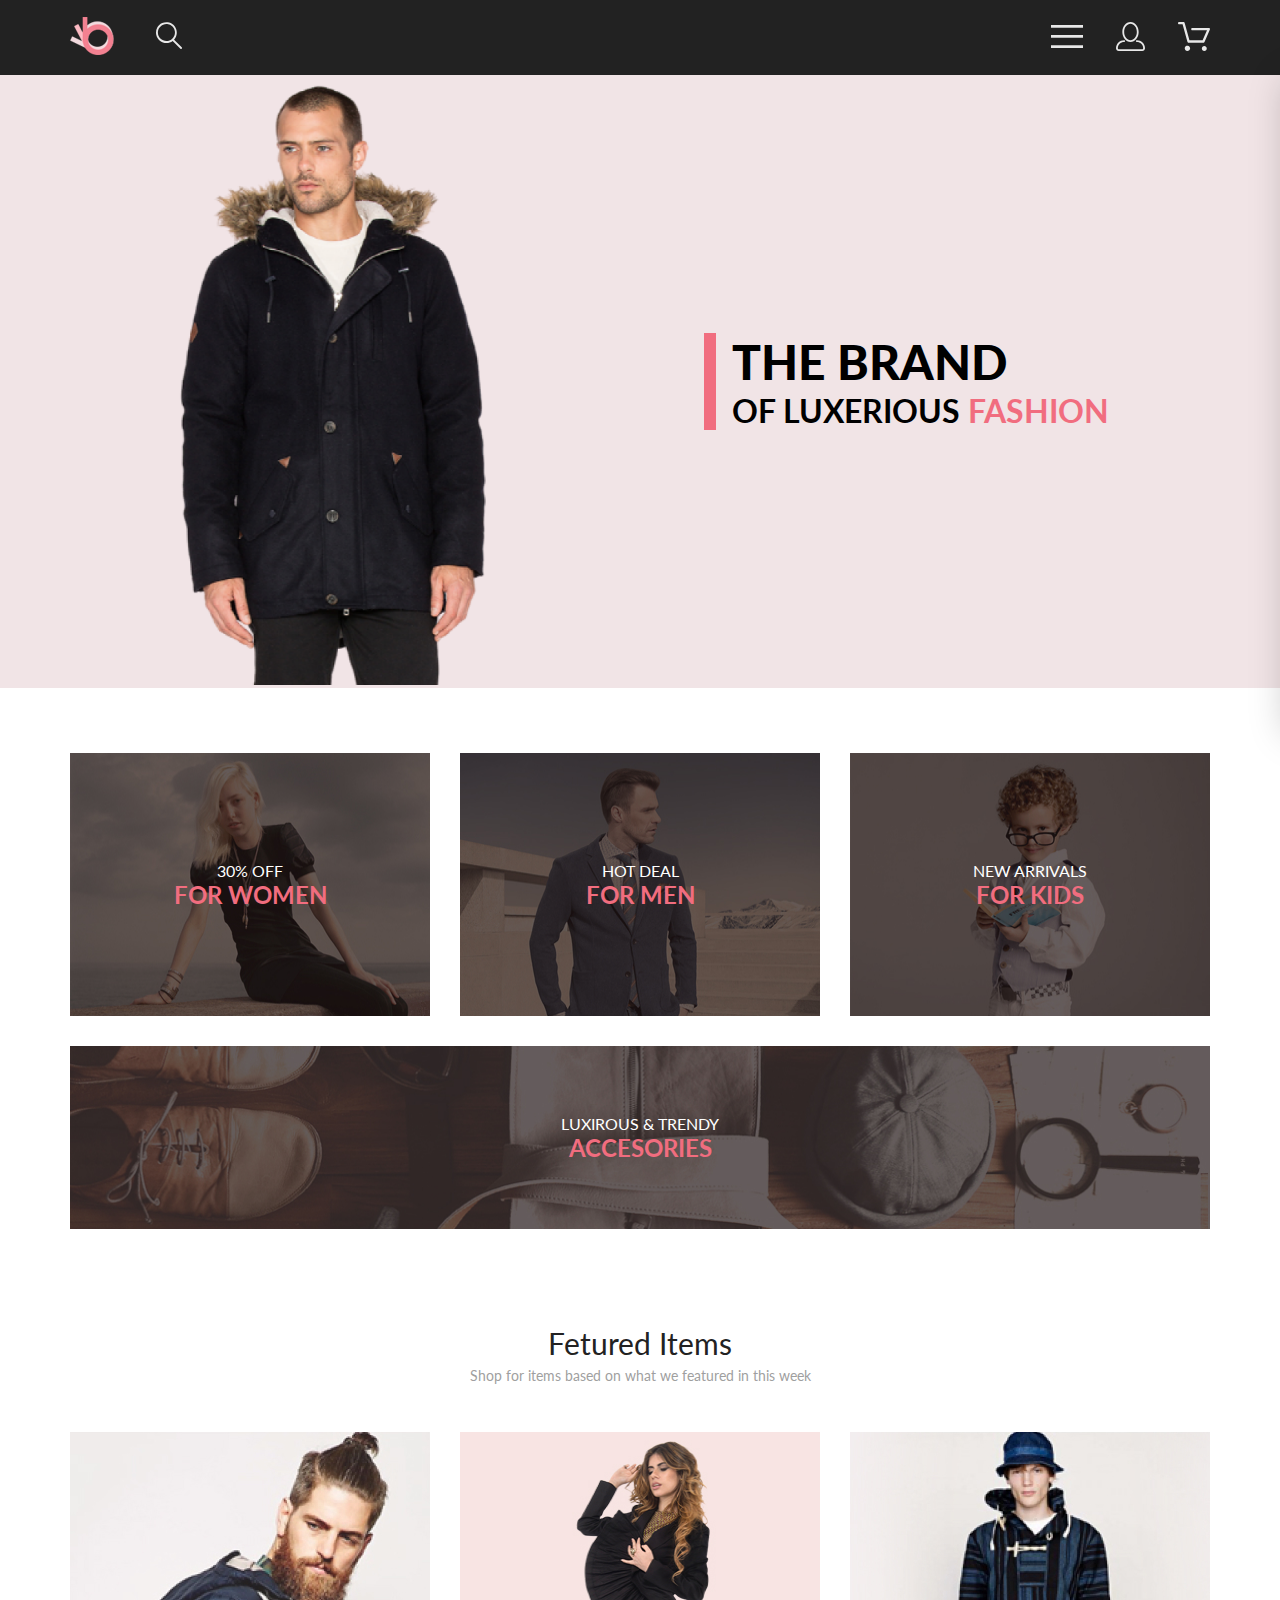
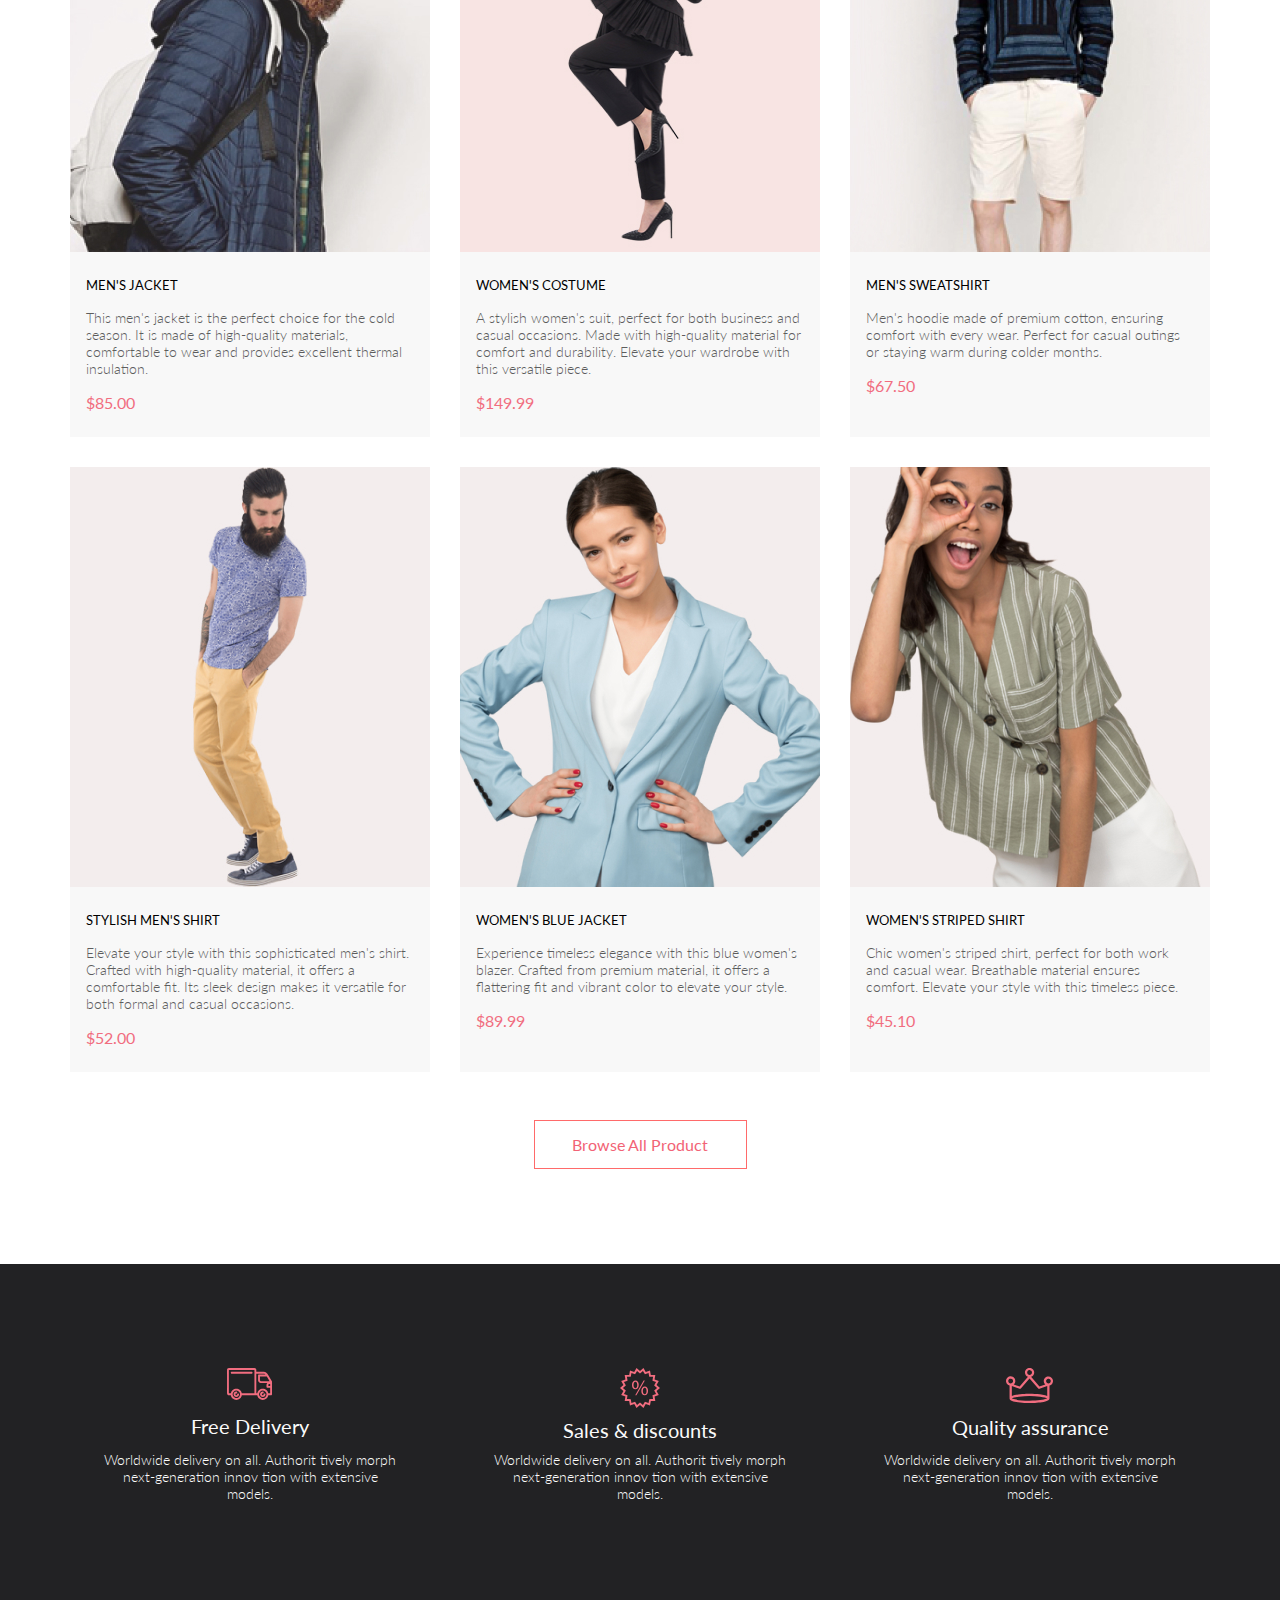
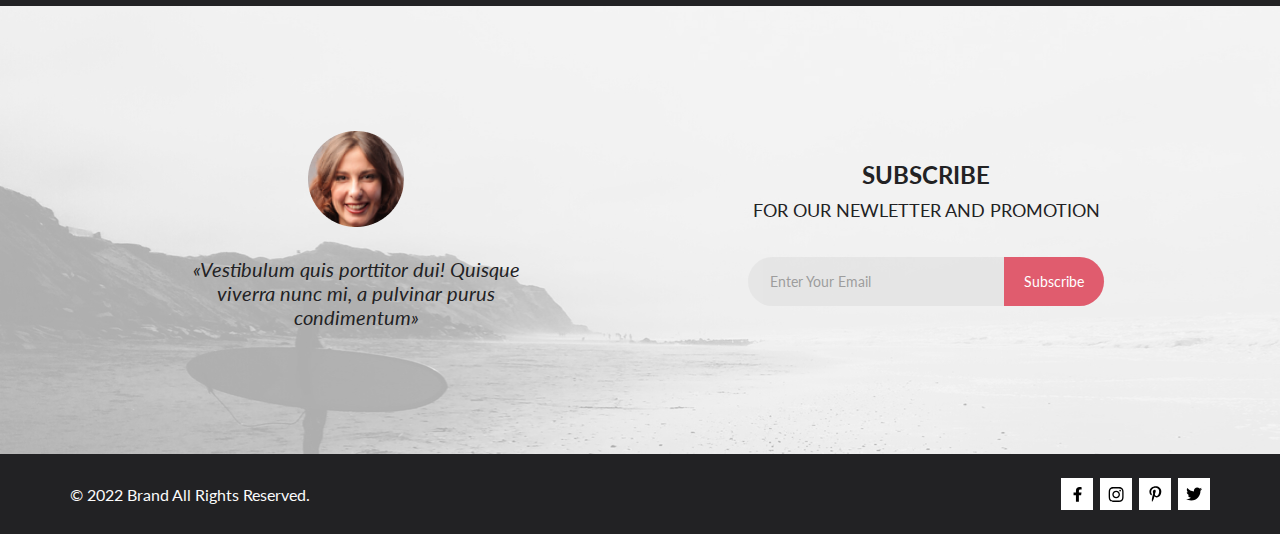
<file: 6/index.html>
<!DOCTYPE html>
<html lang="en">

<head>
    <meta charset="UTF-8">
    <meta http-equiv="X-UA-Compatible" content="IE=edge">
    <meta name="viewport" content="width=device-width, initial-scale=1.0">
    <title>Online Store</title>
    <link rel="preconnect" href="https://fonts.googleapis.com">
    <link rel="preconnect" href="https://fonts.gstatic.com" crossorigin>
    <link
        href="https://fonts.googleapis.com/css2?family=Lato:wght@300;400;700;900&family=Open+Sans:wght@600;700;800&display=swap"
        rel="stylesheet">
    <link rel="stylesheet" href="style.css">
    <script src='data.js'></script>
    <script src='script.js' defer></script>
</head>

<body>
    <div class="box-content">
        <header class="header center">
            <div class="header__left">
                <a href="index.html"><img src="img/head__logo.svg" alt="Logo"></a>
                <a href="#"><img src="img/head__search.svg" alt="Serch"></a>
            </div>
            <nav class="header__right">
                <label for="header__check">
                    <img src="img/nav__menu.svg" alt="Menu">
                </label>
                <a class="nav__profile" href="#"><img src="img/nav__profile.svg" alt="Profile"></a>
                <a class="nav__basket" href="#"><img src="img/nav__basket.svg" alt="Basket"></a>
            </nav>
            <input class="header__checkbox" id="header__check" type="checkbox">
            <div class="menu">
                <h3 class="menu__heading">MENU</h3>
                <div class="menu__box">
                    <div class="menu__item">
                        <a class="menu__item__title" href="#">MAN</a>
                        <ul class="menu__item__list">
                            <li><a class="menu__item__link" href="#">Accessories</a></li>
                            <li><a class="menu__item__link" href="#">Bags</a></li>
                            <li><a class="menu__item__link" href="#">Denim</a></li>
                            <li><a class="menu__item__link" href="#">T-Shirts</a></li>
                        </ul>
                    </div>
                    <div class="menu__item">
                        <a class="menu__item__title" href="#">WOMAN</a>
                        <ul class="menu__item__list">
                            <li><a class="menu__item__link" href="#">Accessories</a></li>
                            <li><a class="menu__item__link" href="#">Jackets & Coats</a></li>
                            <li><a class="menu__item__link" href="#">Polos</a></li>
                            <li><a class="menu__item__link" href="#">T-Shirts</a></li>
                            <li><a class="menu__item__link" href="#">Shirts</a></li>
                        </ul>
                    </div>
                    <div class="menu__item">
                        <a class="menu__item__title" href="#">KIDS</a>
                        <ul class="menu__item__list">
                            <li><a class="menu__item__link" href="#">Accessories</a></li>
                            <li><a class="menu__item__link" href="#">Jackets & Coats</a></li>
                            <li><a class="menu__item__link" href="#">Polos</a></li>
                            <li><a class="menu__item__link" href="#">T-Shirts</a></li>
                            <li><a class="menu__item__link" href="#">Shirts</a></li>
                            <li><a class="menu__item__link" href="#">Bags</a></li>
                        </ul>
                    </div>
                </div>
            </div>
        </header>
        <section class="promo">
            <div class="promo__img">
                <img class="promo__image" src="img/promo__img.png" alt="Promo-photo">
            </div>
            <div class="promo__content">
                <div class="promo__text">
                    <h1 class="promo__title">THE BRAND</h1>
                    <h2 class="promo__subtitle">OF&nbsp;LUXERIOUS <span class="promo__color">FASHION</span></h2>
                </div>
            </div>
        </section>
        <section class="sale center">
            <div class="sale__item">
                <img class="sale__item__img" src="img/sale__item-1.jpg" alt="Sale-item">
                <div class="sale__content">
                    <p class="sale__text">30% OFF</p>
                    <h3 class="sale__heading">FOR WOMEN</h3>
                </div>
            </div>
            <div class="sale__item">
                <img class="sale__item__img" src="img/sale__item-2.jpg" alt="Sale-item">
                <div class="sale__content">
                    <p class="sale__text">HOT DEAL</p>
                    <h3 class="sale__heading">FOR MEN</h3>
                </div>
            </div>
            <div class="sale__item">
                <img class="sale__item__img" src="img/sale__item-3.jpg" alt="Sale-item">
                <div class="sale__content">
                    <p class="sale__text">NEW ARRIVALS</p>
                    <h3 class="sale__heading">FOR KIDS</h3>
                </div>
            </div>
            <div class="sale__item sale__item__big">
                <img class="sale__item__img" src="img/sale__item-big.jpg" alt="Sale-item">
                <div class="sale__content">
                    <p class="sale__text">LUXIROUS &amp;&nbsp;TRENDY</p>
                    <h3 class="sale__heading">ACCESORIES</h3>
                </div>
            </div>
        </section>
        <section class="product__box center">
            <h2 class="product__box__heading">Fetured Items</h2>
            <p class="product__box__text">Shop for items based on&nbsp;what we&nbsp;featured in&nbsp;this week</p>
            <div class="product__box__content">

            </div>
            <a href="#" class="all__product">Browse All Product</a>
        </section>
        <section class="advantages center">
            <article class="advantages__item">
                <img src="img/advantages_img-1.svg" alt="Advantages_img">
                <h4 class="advantages__item__heading">Free Delivery</h4>
                <p class="advantages__item__text">Worldwide delivery on&nbsp;all. Authorit tively morph next-generation
                    innov tion with extensive models.</p>
            </article>
            <article class="advantages__item">
                <img src="img/advantages_img-2.svg" alt="Advantages_img">
                <h4 class="advantages__item__heading">Sales &amp;&nbsp;discounts</h4>
                <p class="advantages__item__text">Worldwide delivery on&nbsp;all. Authorit tively morph next-generation
                    innov tion with extensive models.</p>
            </article>
            <article class="advantages__item">
                <img src="img/advantages_img-3.svg" alt="Advantages_img">
                <h4 class="advantages__item__heading">Quality assurance</h4>
                <p class="advantages__item__text">Worldwide delivery on&nbsp;all. Authorit tively morph next-generation
                    innov tion with extensive models.</p>
            </article>
        </section>
        <section class="subscribe__box center">
            <div class="subscribe__content">
                <img class="subscribe__content__photo" src="img/photo.png" alt="Photo">
                <p class="subscribe__content__text">&laquo;Vestibulum quis porttitor dui! Quisque viverra nunc&nbsp;mi,
                    a&nbsp;pulvinar purus condimentum&raquo;</p>
            </div>
            <div class="subscribe__block">
                <div class="subscribe__block__info">
                    <h3 class="subscribe__block__info__head">SUBSCRIBE</h3>
                    <p class="subscribe__block__info__text">FOR OUR NEWLETTER AND PROMOTION</p>
                </div>
                <div class="subscribe__link">
                    <input class="subscribe__email" type="email" placeholder="Enter Your Email">
                    <a class="subscribe__button" href="#">Subscribe</a>
                </div>
            </div>
        </section>
        <footer class="footer center">
            <div class="footer__copy">&copy;&nbsp;2022 Brand All Rights Reserved.</div>
            <div class="footer__social__network">
                <div class="footer__logo"><svg width="9" height="15" viewBox="0 0 9 15" fill="none"
                        xmlns="http://www.w3.org/2000/svg">
                        <path
                            d="M8.08836 8.28L8.50686 5.61602H5.89022V3.88729C5.89022 3.15847 6.25574 2.44806 7.42765 2.44806H8.61722V0.179975C8.61722 0.179975 7.53772 0 6.50561 0C4.35073 0 2.9422 1.27593 2.9422 3.5857V5.61602H0.546875V8.28H2.9422V14.72H5.89022V8.28H8.08836Z"
                            fill="black" />
                    </svg>
                </div>
                <div class="footer__logo"><svg width="16" height="15" viewBox="0 0 16 15" fill="none"
                        xmlns="http://www.w3.org/2000/svg">
                        <path
                            d="M8.13677 3.68162C6.02163 3.68162 4.31555 5.38494 4.31555 7.49666C4.31555 9.60838 6.02163 11.3117 8.13677 11.3117C10.2519 11.3117 11.958 9.60838 11.958 7.49666C11.958 5.38494 10.2519 3.68162 8.13677 3.68162ZM8.13677 9.97693C6.76991 9.97693 5.65248 8.86463 5.65248 7.49666C5.65248 6.12869 6.76658 5.01639 8.13677 5.01639C9.50695 5.01639 10.6211 6.12869 10.6211 7.49666C10.6211 8.86463 9.50363 9.97693 8.13677 9.97693ZM13.0056 3.52557C13.0056 4.02029 12.6065 4.41541 12.1143 4.41541C11.6188 4.41541 11.223 4.01697 11.223 3.52557C11.223 3.03416 11.6221 2.63572 12.1143 2.63572C12.6065 2.63572 13.0056 3.03416 13.0056 3.52557ZM15.5364 4.42869C15.4799 3.2367 15.2072 2.18084 14.3325 1.31092C13.4612 0.440997 12.4036 0.168732 11.2097 0.108966C9.9792 0.0392395 6.29101 0.0392395 5.0605 0.108966C3.8699 0.165411 2.81233 0.437677 1.93768 1.3076C1.06302 2.17752 0.793639 3.23338 0.733776 4.42537C0.663937 5.65389 0.663937 9.33611 0.733776 10.5646C0.790313 11.7566 1.06302 12.8125 1.93768 13.6824C2.81233 14.5523 3.86658 14.8246 5.0605 14.8844C6.29101 14.9541 9.9792 14.9541 11.2097 14.8844C12.4036 14.8279 13.4612 14.5556 14.3325 13.6824C15.2039 12.8125 15.4766 11.7566 15.5364 10.5646C15.6063 9.33611 15.6063 5.65721 15.5364 4.42869ZM13.9468 11.8828C13.6874 12.5336 13.1852 13.0349 12.53 13.2972C11.5489 13.6857 9.22094 13.5961 8.13677 13.5961C7.05259 13.5961 4.72128 13.6824 3.74353 13.2972C3.09169 13.0383 2.58951 12.5369 2.32678 11.8828C1.93768 10.9033 2.02747 8.57908 2.02747 7.49666C2.02747 6.41424 1.941 4.0867 2.32678 3.11053C2.58619 2.45975 3.08837 1.95838 3.74353 1.69608C4.72461 1.3076 7.05259 1.39725 8.13677 1.39725C9.22094 1.39725 11.5523 1.31092 12.53 1.69608C13.1818 1.95506 13.684 2.45643 13.9468 3.11053C14.3359 4.09002 14.2461 6.41424 14.2461 7.49666C14.2461 8.57908 14.3359 10.9066 13.9468 11.8828Z"
                            fill="black" />
                    </svg>
                </div>
                <div class="footer__logo"><svg width="13" height="16" viewBox="0 0 13 16" fill="none"
                        xmlns="http://www.w3.org/2000/svg">
                        <path
                            d="M6.7402 0.203125C3.55552 0.203125 0.408081 2.34063 0.408081 5.8C0.408081 8 1.63726 9.25 2.38221 9.25C2.68951 9.25 2.86643 8.3875 2.86643 8.14375C2.86643 7.85313 2.13079 7.23438 2.13079 6.025C2.13079 3.5125 4.03043 1.73125 6.48878 1.73125C8.60259 1.73125 10.167 2.94062 10.167 5.1625C10.167 6.82187 9.50585 9.93437 7.3641 9.93437C6.59121 9.93437 5.93006 9.37187 5.93006 8.56563C5.93006 7.38438 6.74951 6.24062 6.74951 5.02187C6.74951 2.95312 3.83487 3.32812 3.83487 5.82812C3.83487 6.35313 3.90006 6.93437 4.13286 7.4125C3.70451 9.26875 2.82919 12.0344 2.82919 13.9469C2.82919 14.5375 2.91299 15.1188 2.96886 15.7094C3.0744 15.8281 3.02163 15.8156 3.18304 15.7563C4.74744 13.6 4.69157 13.1781 5.39928 10.3562C5.78107 11.0875 6.76814 11.4812 7.55034 11.4812C10.8468 11.4812 12.3274 8.24688 12.3274 5.33125C12.3274 2.22813 9.66415 0.203125 6.7402 0.203125Z"
                            fill="black" />
                    </svg>
                </div>
                <div class="footer__logo"><svg width="17" height="14" viewBox="0 0 17 14" fill="none"
                        xmlns="http://www.w3.org/2000/svg">
                        <path
                            d="M14.4181 3.74107C14.4281 3.88319 14.4281 4.02535 14.4281 4.16747C14.4281 8.50247 11.1509 13.4974 5.16096 13.4974C3.31558 13.4974 1.60132 12.9593 0.159302 12.0253C0.421495 12.0558 0.673569 12.0659 0.94585 12.0659C2.46851 12.0659 3.8702 11.5482 4.98953 10.6649C3.5576 10.6345 2.3576 9.69032 1.94415 8.39081C2.14585 8.42125 2.34751 8.44156 2.5593 8.44156C2.85172 8.44156 3.14418 8.40094 3.41643 8.32991C1.92401 8.02531 0.80465 6.70553 0.80465 5.11163V5.07103C1.23825 5.31469 1.74249 5.46697 2.2769 5.48725C1.39959 4.89841 0.824826 3.89335 0.824826 2.75628C0.824826 2.14716 0.98614 1.58878 1.26851 1.10147C2.87187 3.09131 5.28195 4.39078 7.98443 4.53294C7.93403 4.28928 7.90376 4.0355 7.90376 3.78169C7.90376 1.97457 9.35586 0.502502 11.1609 0.502502C12.0987 0.502502 12.9457 0.89844 13.5407 1.53803C14.2768 1.39591 14.9827 1.12178 15.6079 0.746159C15.3659 1.5076 14.8516 2.14719 14.176 2.55325C14.8315 2.48222 15.4668 2.29944 16.0516 2.04566C15.608 2.69538 15.0533 3.27403 14.4181 3.74107Z"
                            fill="black" />
                    </svg>
                </div>
            </div>
        </footer>
    </div>
</body>

</html>
</file>
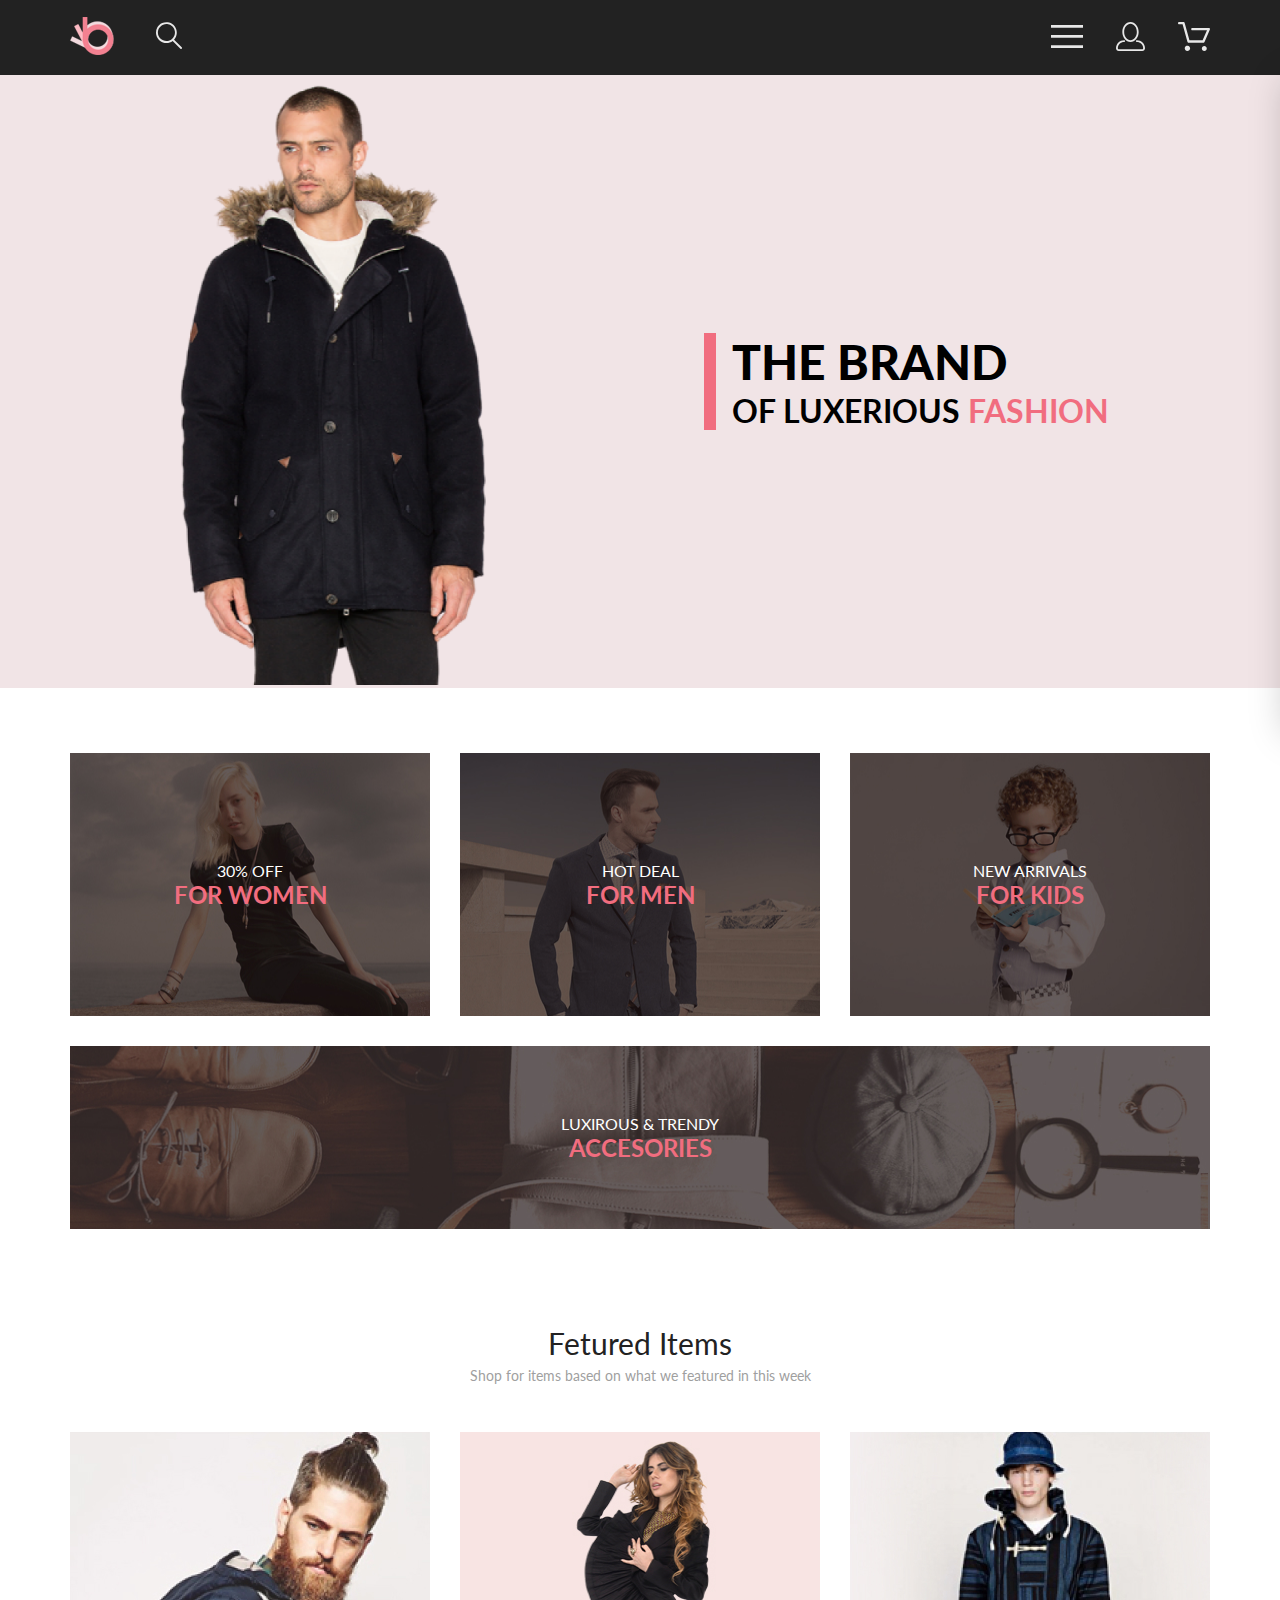
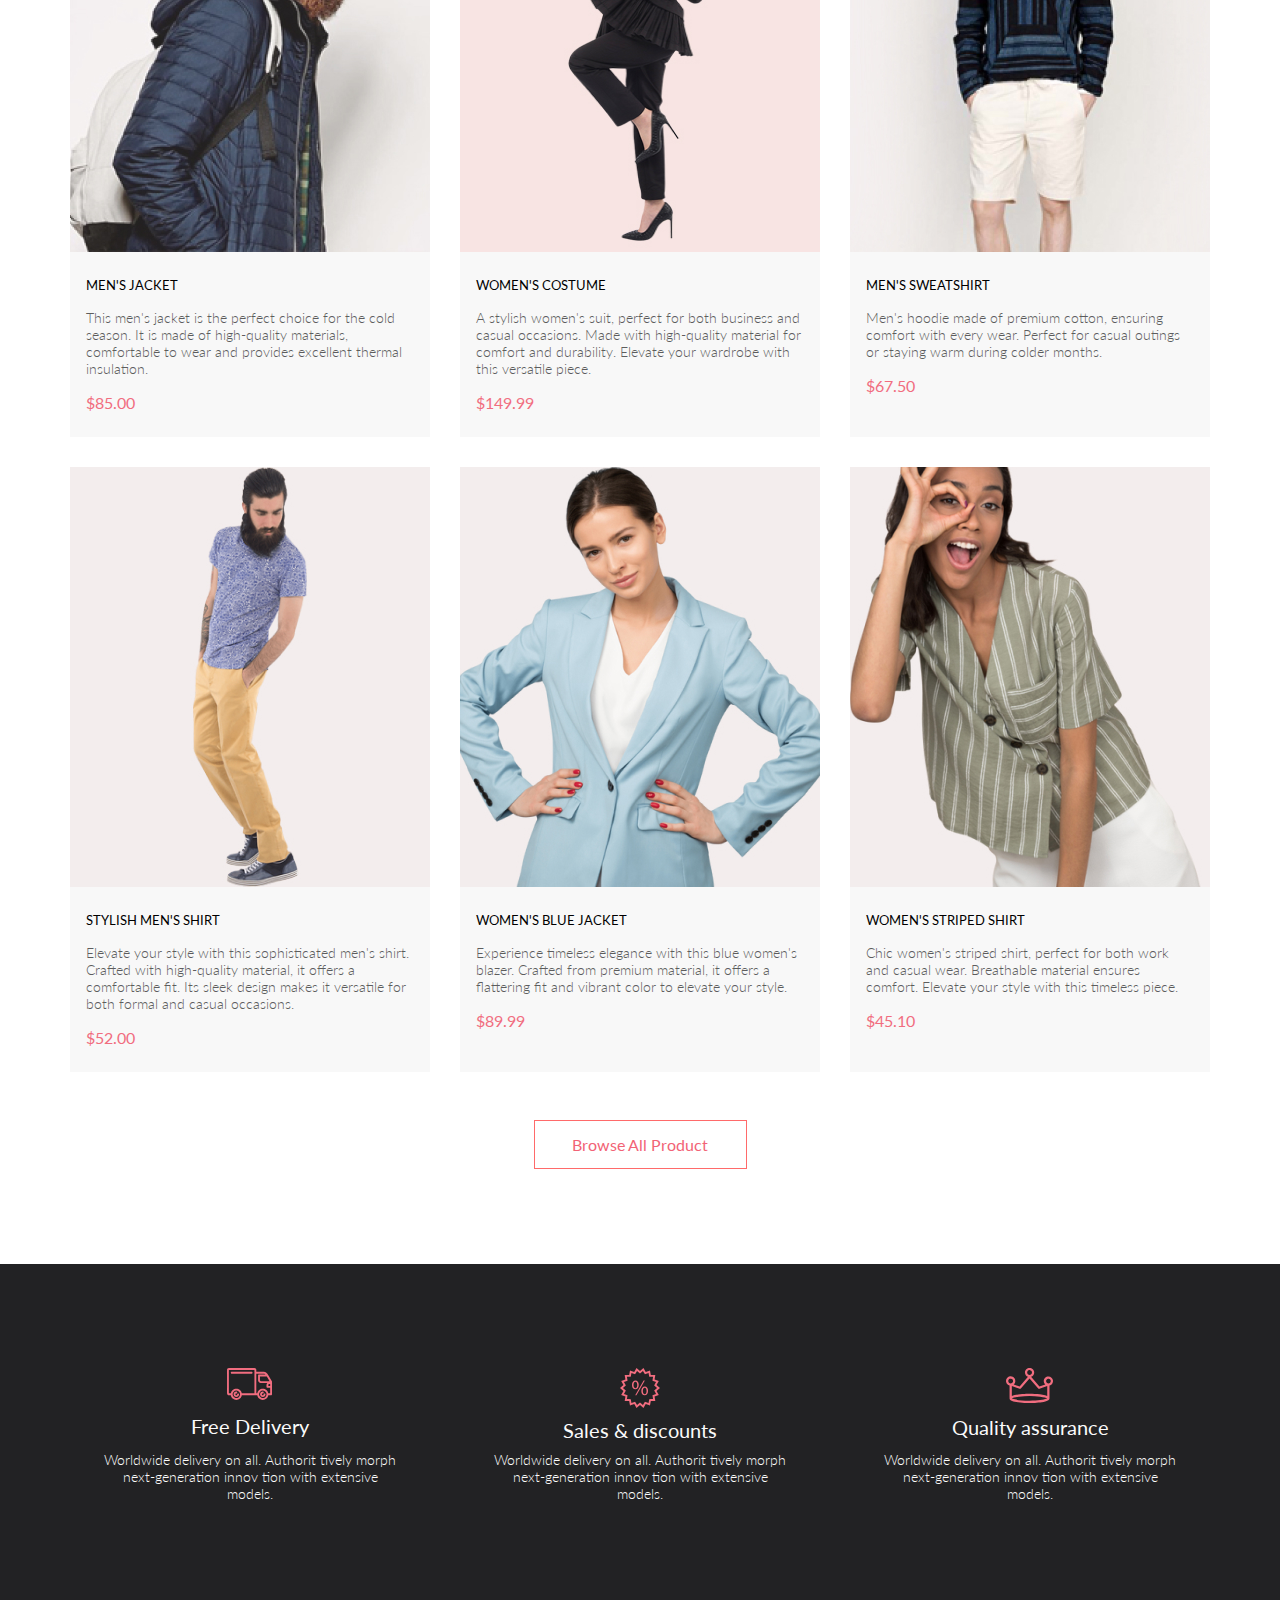
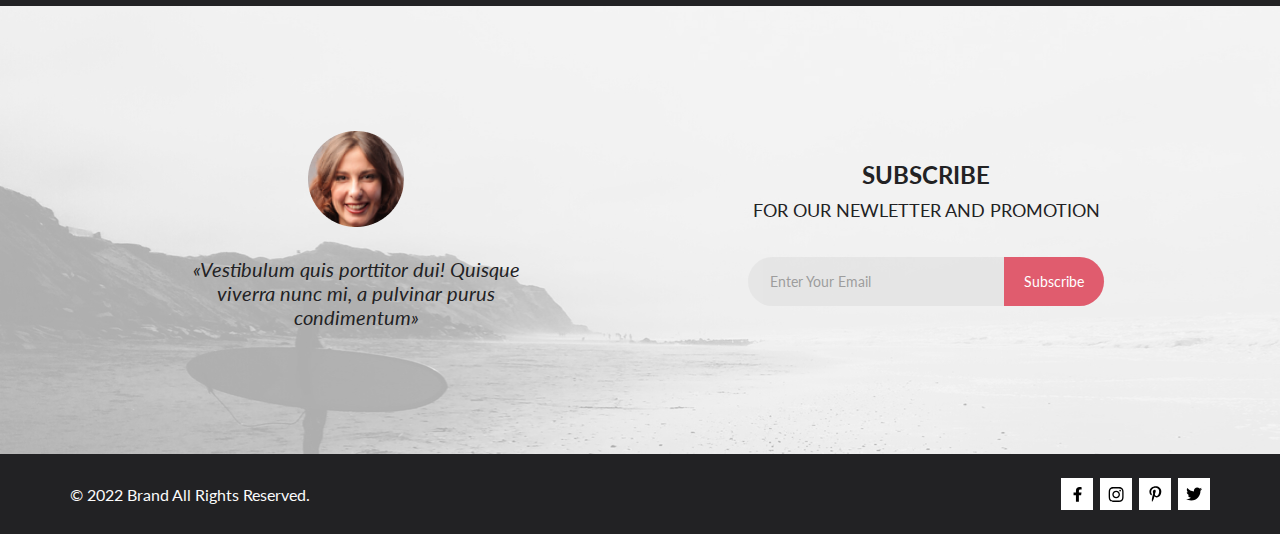
<file: 7/index.html>
<!DOCTYPE html>
<html lang="en">

<head>
    <meta charset="UTF-8">
    <meta http-equiv="X-UA-Compatible" content="IE=edge">
    <meta name="viewport" content="width=device-width, initial-scale=1.0">
    <title>Online Store</title>
    <link rel="preconnect" href="https://fonts.googleapis.com">
    <link rel="preconnect" href="https://fonts.gstatic.com" crossorigin>
    <link
        href="https://fonts.googleapis.com/css2?family=Lato:wght@300;400;700;900&family=Open+Sans:wght@600;700;800&display=swap"
        rel="stylesheet">
    <link rel="stylesheet" href="style.css">
    <script src='data.js'></script>
    <script src='script.js' defer></script>
    <script src='basket.js' defer></script>
</head>

<body>
    <div class="box-content">
        <header class="header center">
            <div class="header__left">
                <a href="index.html"><img src="img/head__logo.svg" alt="Logo"></a>
                <a href="#"><img src="img/head__search.svg" alt="Serch"></a>
            </div>
            <nav class="header__right">
                <label for="header__check">
                    <img src="img/nav__menu.svg" alt="Menu">
                </label>
                <a class="nav__profile" href="#"><img src="img/nav__profile.svg" alt="Profile"></a>
                <a class="nav__basket" href="#"><img src="img/nav__basket.svg" alt="Basket"></a>
            </nav>
            <input class="header__checkbox" id="header__check" type="checkbox">
            <div class="menu">
                <h3 class="menu__heading">MENU</h3>
                <div class="menu__box">
                    <div class="menu__item">
                        <a class="menu__item__title" href="#">MAN</a>
                        <ul class="menu__item__list">
                            <li><a class="menu__item__link" href="#">Accessories</a></li>
                            <li><a class="menu__item__link" href="#">Bags</a></li>
                            <li><a class="menu__item__link" href="#">Denim</a></li>
                            <li><a class="menu__item__link" href="#">T-Shirts</a></li>
                        </ul>
                    </div>
                    <div class="menu__item">
                        <a class="menu__item__title" href="#">WOMAN</a>
                        <ul class="menu__item__list">
                            <li><a class="menu__item__link" href="#">Accessories</a></li>
                            <li><a class="menu__item__link" href="#">Jackets & Coats</a></li>
                            <li><a class="menu__item__link" href="#">Polos</a></li>
                            <li><a class="menu__item__link" href="#">T-Shirts</a></li>
                            <li><a class="menu__item__link" href="#">Shirts</a></li>
                        </ul>
                    </div>
                    <div class="menu__item">
                        <a class="menu__item__title" href="#">KIDS</a>
                        <ul class="menu__item__list">
                            <li><a class="menu__item__link" href="#">Accessories</a></li>
                            <li><a class="menu__item__link" href="#">Jackets & Coats</a></li>
                            <li><a class="menu__item__link" href="#">Polos</a></li>
                            <li><a class="menu__item__link" href="#">T-Shirts</a></li>
                            <li><a class="menu__item__link" href="#">Shirts</a></li>
                            <li><a class="menu__item__link" href="#">Bags</a></li>
                        </ul>
                    </div>
                </div>
            </div>
        </header>
        <section class="promo">
            <div class="promo__img">
                <img class="promo__image" src="img/promo__img.png" alt="Promo-photo">
            </div>
            <div class="promo__content">
                <div class="promo__text">
                    <h1 class="promo__title">THE BRAND</h1>
                    <h2 class="promo__subtitle">OF&nbsp;LUXERIOUS <span class="promo__color">FASHION</span></h2>
                </div>
            </div>
        </section>
        <section class="sale center">
            <div class="sale__item">
                <img class="sale__item__img" src="img/sale__item-1.jpg" alt="Sale-item">
                <div class="sale__content">
                    <p class="sale__text">30% OFF</p>
                    <h3 class="sale__heading">FOR WOMEN</h3>
                </div>
            </div>
            <div class="sale__item">
                <img class="sale__item__img" src="img/sale__item-2.jpg" alt="Sale-item">
                <div class="sale__content">
                    <p class="sale__text">HOT DEAL</p>
                    <h3 class="sale__heading">FOR MEN</h3>
                </div>
            </div>
            <div class="sale__item">
                <img class="sale__item__img" src="img/sale__item-3.jpg" alt="Sale-item">
                <div class="sale__content">
                    <p class="sale__text">NEW ARRIVALS</p>
                    <h3 class="sale__heading">FOR KIDS</h3>
                </div>
            </div>
            <div class="sale__item sale__item__big">
                <img class="sale__item__img" src="img/sale__item-big.jpg" alt="Sale-item">
                <div class="sale__content">
                    <p class="sale__text">LUXIROUS &amp;&nbsp;TRENDY</p>
                    <h3 class="sale__heading">ACCESORIES</h3>
                </div>
            </div>
        </section>
        <section class="product__box center">
            <h2 class="product__box__heading">Fetured Items</h2>
            <p class="product__box__text">Shop for items based on&nbsp;what we&nbsp;featured in&nbsp;this week</p>
            <div class="product__box__content">

            </div>
            <a href="#" class="all__product">Browse All Product</a>
        </section>
        <section class="advantages center">
            <article class="advantages__item">
                <img src="img/advantages_img-1.svg" alt="Advantages_img">
                <h4 class="advantages__item__heading">Free Delivery</h4>
                <p class="advantages__item__text">Worldwide delivery on&nbsp;all. Authorit tively morph next-generation
                    innov tion with extensive models.</p>
            </article>
            <article class="advantages__item">
                <img src="img/advantages_img-2.svg" alt="Advantages_img">
                <h4 class="advantages__item__heading">Sales &amp;&nbsp;discounts</h4>
                <p class="advantages__item__text">Worldwide delivery on&nbsp;all. Authorit tively morph next-generation
                    innov tion with extensive models.</p>
            </article>
            <article class="advantages__item">
                <img src="img/advantages_img-3.svg" alt="Advantages_img">
                <h4 class="advantages__item__heading">Quality assurance</h4>
                <p class="advantages__item__text">Worldwide delivery on&nbsp;all. Authorit tively morph next-generation
                    innov tion with extensive models.</p>
            </article>
        </section>
        <section class='cart__box hidden'>
          <h3 class='cart__box__heading'>Cart Items</h3>
          <div class='cart__item__box center'>

          </div>
        </section>
        <section class="subscribe__box center">
            <div class="subscribe__content">
                <img class="subscribe__content__photo" src="img/photo.png" alt="Photo">
                <p class="subscribe__content__text">&laquo;Vestibulum quis porttitor dui! Quisque viverra nunc&nbsp;mi,
                    a&nbsp;pulvinar purus condimentum&raquo;</p>
            </div>
            <div class="subscribe__block">
                <div class="subscribe__block__info">
                    <h3 class="subscribe__block__info__head">SUBSCRIBE</h3>
                    <p class="subscribe__block__info__text">FOR OUR NEWLETTER AND PROMOTION</p>
                </div>
                <div class="subscribe__link">
                    <input class="subscribe__email" type="email" placeholder="Enter Your Email">
                    <a class="subscribe__button" href="#">Subscribe</a>
                </div>
            </div>
        </section>
        <footer class="footer center">
            <div class="footer__copy">&copy;&nbsp;2022 Brand All Rights Reserved.</div>
            <div class="footer__social__network">
                <div class="footer__logo"><svg width="9" height="15" viewBox="0 0 9 15" fill="none"
                        xmlns="http://www.w3.org/2000/svg">
                        <path
                            d="M8.08836 8.28L8.50686 5.61602H5.89022V3.88729C5.89022 3.15847 6.25574 2.44806 7.42765 2.44806H8.61722V0.179975C8.61722 0.179975 7.53772 0 6.50561 0C4.35073 0 2.9422 1.27593 2.9422 3.5857V5.61602H0.546875V8.28H2.9422V14.72H5.89022V8.28H8.08836Z"
                            fill="black" />
                    </svg>
                </div>
                <div class="footer__logo"><svg width="16" height="15" viewBox="0 0 16 15" fill="none"
                        xmlns="http://www.w3.org/2000/svg">
                        <path
                            d="M8.13677 3.68162C6.02163 3.68162 4.31555 5.38494 4.31555 7.49666C4.31555 9.60838 6.02163 11.3117 8.13677 11.3117C10.2519 11.3117 11.958 9.60838 11.958 7.49666C11.958 5.38494 10.2519 3.68162 8.13677 3.68162ZM8.13677 9.97693C6.76991 9.97693 5.65248 8.86463 5.65248 7.49666C5.65248 6.12869 6.76658 5.01639 8.13677 5.01639C9.50695 5.01639 10.6211 6.12869 10.6211 7.49666C10.6211 8.86463 9.50363 9.97693 8.13677 9.97693ZM13.0056 3.52557C13.0056 4.02029 12.6065 4.41541 12.1143 4.41541C11.6188 4.41541 11.223 4.01697 11.223 3.52557C11.223 3.03416 11.6221 2.63572 12.1143 2.63572C12.6065 2.63572 13.0056 3.03416 13.0056 3.52557ZM15.5364 4.42869C15.4799 3.2367 15.2072 2.18084 14.3325 1.31092C13.4612 0.440997 12.4036 0.168732 11.2097 0.108966C9.9792 0.0392395 6.29101 0.0392395 5.0605 0.108966C3.8699 0.165411 2.81233 0.437677 1.93768 1.3076C1.06302 2.17752 0.793639 3.23338 0.733776 4.42537C0.663937 5.65389 0.663937 9.33611 0.733776 10.5646C0.790313 11.7566 1.06302 12.8125 1.93768 13.6824C2.81233 14.5523 3.86658 14.8246 5.0605 14.8844C6.29101 14.9541 9.9792 14.9541 11.2097 14.8844C12.4036 14.8279 13.4612 14.5556 14.3325 13.6824C15.2039 12.8125 15.4766 11.7566 15.5364 10.5646C15.6063 9.33611 15.6063 5.65721 15.5364 4.42869ZM13.9468 11.8828C13.6874 12.5336 13.1852 13.0349 12.53 13.2972C11.5489 13.6857 9.22094 13.5961 8.13677 13.5961C7.05259 13.5961 4.72128 13.6824 3.74353 13.2972C3.09169 13.0383 2.58951 12.5369 2.32678 11.8828C1.93768 10.9033 2.02747 8.57908 2.02747 7.49666C2.02747 6.41424 1.941 4.0867 2.32678 3.11053C2.58619 2.45975 3.08837 1.95838 3.74353 1.69608C4.72461 1.3076 7.05259 1.39725 8.13677 1.39725C9.22094 1.39725 11.5523 1.31092 12.53 1.69608C13.1818 1.95506 13.684 2.45643 13.9468 3.11053C14.3359 4.09002 14.2461 6.41424 14.2461 7.49666C14.2461 8.57908 14.3359 10.9066 13.9468 11.8828Z"
                            fill="black" />
                    </svg>
                </div>
                <div class="footer__logo"><svg width="13" height="16" viewBox="0 0 13 16" fill="none"
                        xmlns="http://www.w3.org/2000/svg">
                        <path
                            d="M6.7402 0.203125C3.55552 0.203125 0.408081 2.34063 0.408081 5.8C0.408081 8 1.63726 9.25 2.38221 9.25C2.68951 9.25 2.86643 8.3875 2.86643 8.14375C2.86643 7.85313 2.13079 7.23438 2.13079 6.025C2.13079 3.5125 4.03043 1.73125 6.48878 1.73125C8.60259 1.73125 10.167 2.94062 10.167 5.1625C10.167 6.82187 9.50585 9.93437 7.3641 9.93437C6.59121 9.93437 5.93006 9.37187 5.93006 8.56563C5.93006 7.38438 6.74951 6.24062 6.74951 5.02187C6.74951 2.95312 3.83487 3.32812 3.83487 5.82812C3.83487 6.35313 3.90006 6.93437 4.13286 7.4125C3.70451 9.26875 2.82919 12.0344 2.82919 13.9469C2.82919 14.5375 2.91299 15.1188 2.96886 15.7094C3.0744 15.8281 3.02163 15.8156 3.18304 15.7563C4.74744 13.6 4.69157 13.1781 5.39928 10.3562C5.78107 11.0875 6.76814 11.4812 7.55034 11.4812C10.8468 11.4812 12.3274 8.24688 12.3274 5.33125C12.3274 2.22813 9.66415 0.203125 6.7402 0.203125Z"
                            fill="black" />
                    </svg>
                </div>
                <div class="footer__logo"><svg width="17" height="14" viewBox="0 0 17 14" fill="none"
                        xmlns="http://www.w3.org/2000/svg">
                        <path
                            d="M14.4181 3.74107C14.4281 3.88319 14.4281 4.02535 14.4281 4.16747C14.4281 8.50247 11.1509 13.4974 5.16096 13.4974C3.31558 13.4974 1.60132 12.9593 0.159302 12.0253C0.421495 12.0558 0.673569 12.0659 0.94585 12.0659C2.46851 12.0659 3.8702 11.5482 4.98953 10.6649C3.5576 10.6345 2.3576 9.69032 1.94415 8.39081C2.14585 8.42125 2.34751 8.44156 2.5593 8.44156C2.85172 8.44156 3.14418 8.40094 3.41643 8.32991C1.92401 8.02531 0.80465 6.70553 0.80465 5.11163V5.07103C1.23825 5.31469 1.74249 5.46697 2.2769 5.48725C1.39959 4.89841 0.824826 3.89335 0.824826 2.75628C0.824826 2.14716 0.98614 1.58878 1.26851 1.10147C2.87187 3.09131 5.28195 4.39078 7.98443 4.53294C7.93403 4.28928 7.90376 4.0355 7.90376 3.78169C7.90376 1.97457 9.35586 0.502502 11.1609 0.502502C12.0987 0.502502 12.9457 0.89844 13.5407 1.53803C14.2768 1.39591 14.9827 1.12178 15.6079 0.746159C15.3659 1.5076 14.8516 2.14719 14.176 2.55325C14.8315 2.48222 15.4668 2.29944 16.0516 2.04566C15.608 2.69538 15.0533 3.27403 14.4181 3.74107Z"
                            fill="black" />
                    </svg>
                </div>
            </div>
        </footer>
    </div>
</body>

</html>
</file>
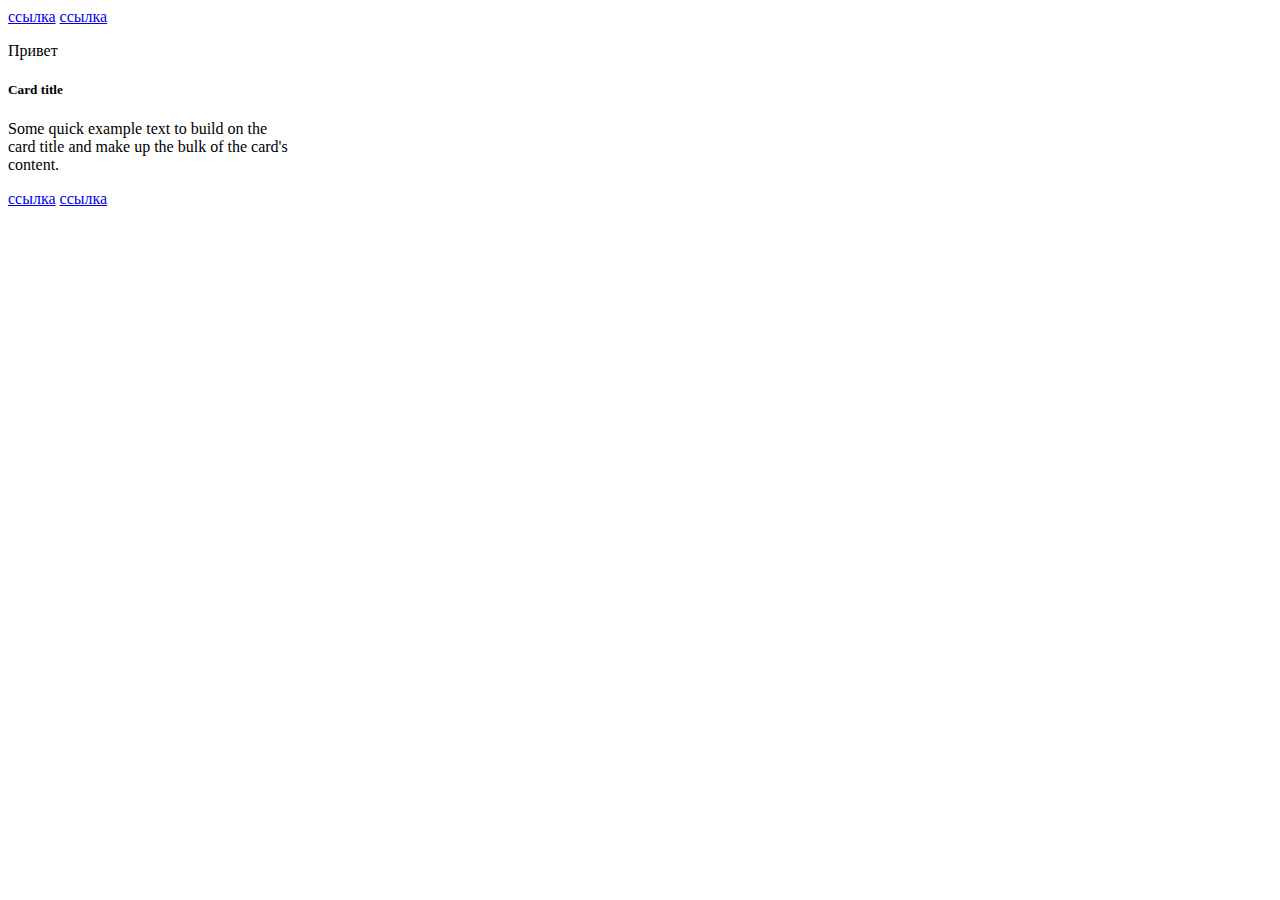
<file: 1/1.html>
<!DOCTYPE html>
<html lang="en">
<head>
  <meta charset="UTF-8">
  <title>Homework</title>
</head>
<body>
<!--
Обязательное задание.

Выполнить все задачи в теге script. Комментарии, в которых написаны задачи, не
стирать, код с решением задачи пишем под комментарием.
-->

<a href="#" class="card-link">Card link</a>
<a href="#" class="card-link">Another link</a>

<div class="card" style="width: 18rem;">
  <div class="card-body">
    <h5 class="card-title" data-number="100">Card title</h5>
    <h6 class="card-subtitle mb-2 text-muted">Card subtitle</h6>
    <p class="card-text" data-number="50">
      Some quick example text to build on the card title and make up the bulk of the card's
      content.
    </p>
    <a href="#" id="super_link" class="card-link">Card link</a>
    <a href="#" class="card-link" data-number="50">Another link</a>
  </div>
</div>

<script>
  "use strict";

  /*
  1. Найти по id, используя getElementById, элемент с id равным "super_link" и
  вывести этот элемент в консоль.
   */

  console.log(document.getElementById('super_link'));

  /*
  2. Внутри всех элементов на странице, которые имеют класс "card-link",
  поменяйте текст внутри элемента на "ссылка".
   */
  
  const linksEl = document.querySelectorAll('.card-link');
  linksEl.forEach((element) => element.innerHTML = 'ссылка');

  /*
  3. Найти все элементы на странице с классом "card-link", которые лежат в
  элементе с классом "card-body" и вывести полученную коллекцию в консоль.
   */

  console.log(document.querySelectorAll('.card-body .card-link'));

  /*
  4. Найти первый попавшийся элемент на странице у которого есть атрибут
  data-number со значением 50 и вывести его в консоль.
   */

  console.log(document.querySelector('[data-number="50"]'));

  /*
  5. Выведите содержимое тега title в консоль.
   */

  console.log(document.title);

  /*
  6. Получите элемент с классом "card-title" и выведите его родительский узел
  в консоль.
   */

  console.log(document.querySelector('.card-title').parentNode);

  /*
  7. Создайте тег `p`, запишите внутри него текст "Привет" и добавьте созданный
  тег в начало элемента, который имеет класс "card".
   */

  const newText = document.createElement('p');
  newText.textContent = 'Привет';
  const cardEl = document.querySelector('.card');
  cardEl.prepend(newText);

  /*
  8. Удалите тег h6 на странице.
   */

  document.querySelector('h6').remove();

</script>
</body>
</html>
</file>
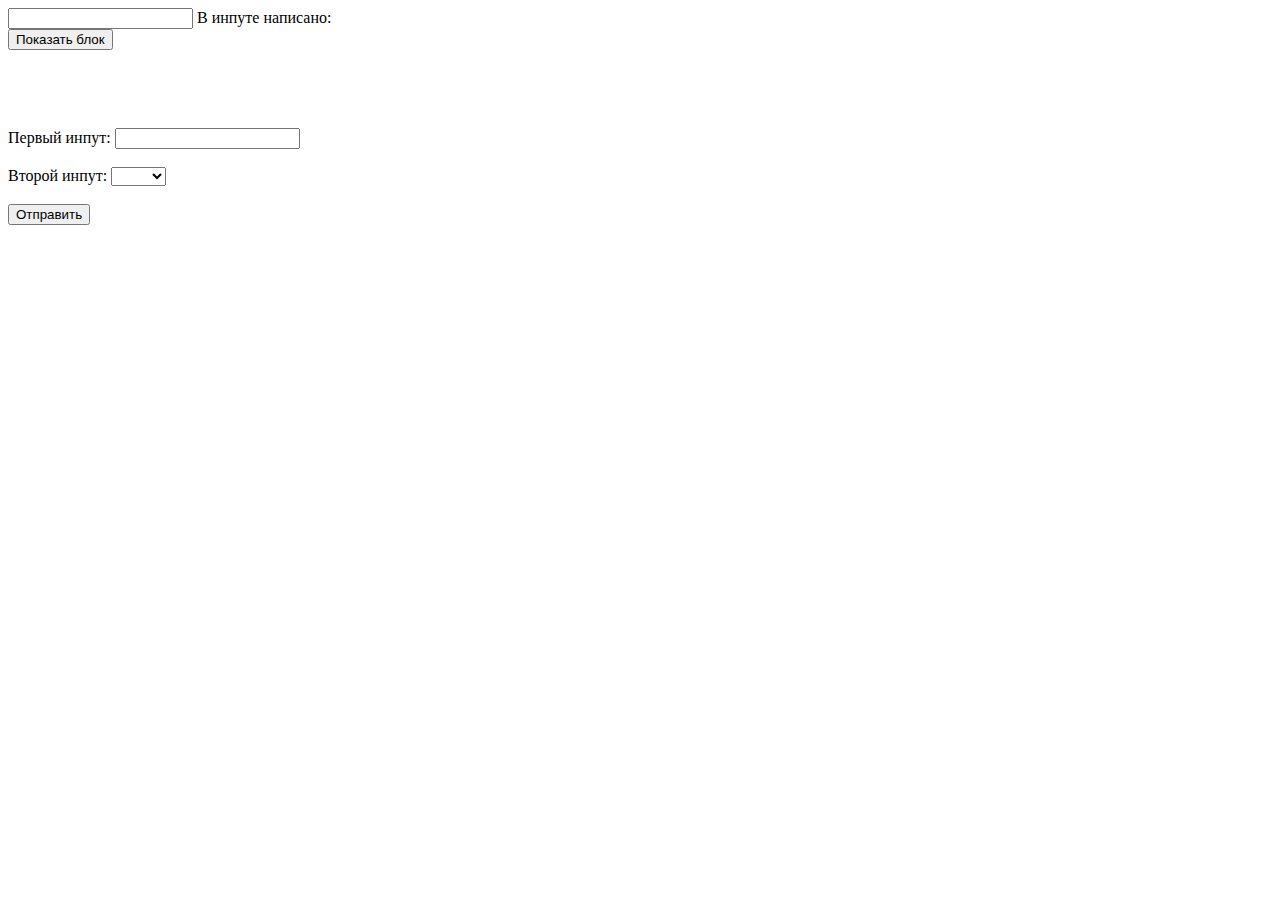
<file: 4/4.html>
<!DOCTYPE html>
<html lang="en">
	<head>
		<meta charset="UTF-8" />
		<title>Homework</title>
		<link
			rel="stylesheet"
			href="https://cdnjs.cloudflare.com/ajax/libs/animate.css/4.0.0/animate.min.css"
		/>
		<style>
			.message {
				width: 150px;
				padding: 20px;
				background: lightgoldenrodyellow;
				border: 1px solid orange;
				visibility: hidden;
			}
			.error {
				border: 0.3rem solid red;
			}
		</style>
	</head>
	<body>
		<!--

Выполнить все задачи в теге script. Комментарии, в которых написаны задачи, не
стирать, код с решением задачи пишем под комментарием.
-->

		<input id="from" type="text" />
		В инпуте написано: <span></span>

		<br />

		<button class="messageBtn">Показать блок</button>
		<div class="message">Привет :)</div>

		<br />

		<form>
			<label>
				Первый инпут:
				<input class="form-control" type="text" />
			</label>
			<br />
			<br />
			<label>
				Второй инпут:
				<select class="form-control">
					<option value=""></option>
					<option value="1">Один</option>
					<option value="2">Два</option>
				</select>
			</label>
			<br />
			<br />
			<button>Отправить</button>
		</form>

		<script>
			'use strict'

/*
1. При изменении значения в input с id="from", значение содержащееся в нем
должно моментально отображаться в span. То есть при печати в input'е тег span
также должен меняться.
*/

  document.querySelector('#from').addEventListener('input', event => {
    document.querySelector('span').textContent = event.target.value;
  });

/*
2. При клике на кнопку с классом messageBtn необходимо элементу с классом
message:
1) добавить два класса: animate__animated и animate__fadeInLeftBig
2) поставить данному элементу стиль visibility в значение 'visible'.
*/

  document.querySelector('.messageBtn').addEventListener('click', () => {
    document.querySelector('.message').classList.add('animate__animated', 'animate__fadeInLeftBig');
    document.querySelector('.message').style.visibility = 'visible';
  });

/*
3. Необходимо при отправке формы проверить, заполнены ли все поля в этой
форме. Если какое-либо поле не заполнено, форма не должна отправляться, также
должны быть подсвечены незаполненные поля (необходимо поставить класс error
незаполненным полям).
Как только пользователь начинает заполнять какое-либо поле, необходимо,
при вводе в данное поле, произвести проверку:
Если поле пустое, необходимо данное поле подсветить (поставить класс error
данному полю).
Если поле было чем-либо заполнено, подсветку (класс error) необходимо убрать.
*/
  const labelEls = document.querySelectorAll('.form-control');
  const formEl = document.querySelector('form');

  formEl.addEventListener('submit', event => {
    for (let i = 0; i < labelEls.length; i++) {
      if (labelEls[i].value === '') {
        labelEls[i].classList.add('error');
        event.preventDefault();
      }
    }
  });

  formEl.addEventListener('input', event => {
    if (!event.target.classList.contains('form-control')) {
      return;
    }
    event.target.value === ''
    ? event.target.classList.add('error')
    : event.target.classList.remove('error');
  });

		</script>
	</body>
</html>
</file>
<file: 6/style.css>
* {
    margin: 0;
    padding: 0;
    font-family: 'Lato', sans-serif;
}

a {
    text-decoration: none;
}

.box-content {
    width: 100%;
    position: absolute;
    overflow: hidden;
}

.center {
    padding-left: calc(50% - 570px);
    padding-right: calc(50% - 570px);
}

.header {
    background: #222222;
    height: 75px;
    display: flex;
    flex-direction: row;
    justify-content: space-between;
}

.header__left {
    display: flex;
    flex-direction: row;
    gap: 41px;
    align-items: center;
}

.header__right {
    display: flex;
    flex-direction: row;
    align-items: center;
    gap: 33px;
}

.header__checkbox {
    position: absolute;
    visibility: hidden;
    left: -1000px;
}

.header__checkbox:checked ~ .menu {
    right: 0px;
}

.menu {
    position: absolute;
    top: 75px;
    right: -230px;
    z-index: 1;
    width: 230px;
    padding: 32px;
    background: #FFFFFF;
    box-shadow: 6px 4px 35px rgb(0 0 0 / 21%);
    box-sizing: border-box;
    transition: right .4s;
}

.menu__heading {
    font-weight: 700;
    font-size: 14px;
    line-height: 17px;
    color: #000000;
    margin-bottom: 24px;
}

.menu__box {
    display: flex;
    flex-direction: column;
    gap: 20px;
}

.menu__item__title {
    font-weight: 400;
    font-size: 14px;
    line-height: 17px;
    color: #F16D7F;
}

.menu__item__list {
    list-style-type: none;
    padding-left: 21px;
    display: flex;
    flex-direction: column;
    gap: 11px;
    margin-top: 12px;
}

.menu__item__link {
    font-weight: 400;
    font-size: 14px;
    line-height: 17px;
    color: #6F6E6E;
}

.menu__item__link:hover {
    color: #F16D7F;
}

.promo {
    background: #F1E4E6;
    padding-left: calc(50% - 800px);
    padding-right: calc(50% - 800px);
    display: flex;
    align-items: center;
}

.promo__img {
    width: 50%;
}

.promo__image {
    width: 100%;
}

.promo__content {
    padding-left: 64px;
}

.promo__text {
    padding-left: 16px;
    border-left: 12px solid #F16D7F;
}

.promo__title {
    font-weight: 900;
    font-size: 48px;
    line-height: 58px;
}

.promo__subtitle {
    font-weight: 700;
    font-size: 32px;
    line-height: 39px;
}

.promo__color {
    color: #F16D7F;
}

.sale {
    padding-top: 65px;
    padding-bottom: 96px;
    display: grid;
    grid-template-columns: repeat(3, 360px);
    gap: 30px;
}

.sale__item {
    position: relative;
}

.sale__item__img {
    width: 100%;
    height: 100%;
}

.sale__content {
    position: absolute;
    width: 100%;
    height: 100%;
    top: 0;
    left: 0;
    display: flex;
    flex-direction: column;
    align-items: center;
    justify-content: center;
}

.sale__text {
    font-weight: 400;
    font-size: 16px;
    line-height: 19px;
    color: #FFFFFF;
}

.sale__heading {
    font-weight: 700;
    font-size: 24px;
    line-height: 29px;
    color: #F16D7F;
}

.sale__item__big {
    grid-column: -1 / 1;
}

.product__box {
    padding-bottom: 95px;
}

.product__box__heading {
    font-weight: 400;
    font-size: 30px;
    line-height: 36px;
    color: #222222;
    text-align: center;
    margin-bottom: 6px;
}

.product__box__text {
    font-weight: 400;
    font-size: 14px;
    line-height: 17px;
    color: #9F9F9F;
    text-align: center;
}

.product__box__content {
    padding-top: 48px;
    padding-bottom: 48px;
    display: grid;
    grid-template-columns: repeat(3, 360px);
    gap: 30px;
}

.product {
    background: #F8F8F8;
    position: relative;
}

.product:hover .product__add {
    display: flex;
    align-items: center;
    gap: 11px;
    z-index: 2;
}

.product:hover .shadow {
    z-index: 1;
}

.shadow__block {
    position: relative;
    width: 360px;
    height: 420px;
}

.product__img {
    max-width: 100%;
    max-height: 100%;
    position: absolute;
    z-index: 1;
}

.shadow {
    width: 100%;
    height: 100%;
    position: absolute;
    background: rgba(58, 56, 56, 0.86);
    opacity: .9;
}

.product__content {
    padding: 25px 16px;
    display: flex;
    flex-direction: column;
    gap: 16px;
    overflow: hidden;
}

.product__head {
    font-weight: 400;
    font-size: 13px;
    line-height: 16px;
    color: #000000;
    transition: transform 0.3s;
}

.product__head:hover {
    color: #F16D7F;
    transform: scale(1.3);
    padding-left: 37px;
}

.product__text {
    font-weight: 300;
    font-size: 14px;
    line-height: 17px;
    color: #5D5D5D;
}

.product__price {
    font-weight: 400;
    font-size: 16px;
    line-height: 19px;
    color: #F16D7F;
}

.product__add {
    position: absolute;
    top: 31%;
    left: 31%;
    padding: 10px 13px;
    border: 1px solid #FFFFFF;
    font-weight: 400;
    font-size: 14px;
    line-height: 17px;
    color: #FFFFFF;
    display: flex;
    align-items: center;
    gap: 11px;
    display: none;
}

.product__add:hover {
    box-shadow: 0 0 5px #fff;
}

.product__add:hover .product__add__basket {
    fill: #FF6A6A;
}

.all__product {
    display: block;
    max-width: 211px;
    margin: auto;
    padding: 14px 0;
    font-weight: 400;
    font-size: 16px;
    line-height: 19px;
    color: #F26376;
    border: 1px solid #FF6A6A;
    text-align: center;
}

.all__product:hover {
    background: #F16D7F;
    color: white;
}

.advantages {
    background: #222224;
    padding-top: 104px;
    padding-bottom: 104px;
    display: grid;
    grid-template-columns: repeat(3, 360px);
    gap: 30px;
}

.advantages__item {
    height: 134px;
    display: flex;
    flex-direction: column;
    justify-content: space-between;
    align-items: center;

}

.advantages__item__heading {
    font-weight: 400;
    font-size: 20px;
    line-height: 24px;
    color: #FBFBFB;
}

.advantages__item__text {
    font-weight: 300;
    font-size: 14px;
    line-height: 17px;
    color: #FBFBFB;
    text-align: center;
    padding-left: 30px;
    padding-right: 30px;
}

.subscribe__box {
    background-image: url(img/photo\ subscribe.jpg);
    background-repeat: no-repeat;
    background-size: cover;
    height: 448px;
    display: flex;
    justify-content: space-around;
    align-items: center;
}

.subscribe__content {
    display: flex;
    flex-direction: column;
    justify-content: center;
    align-items: center;
    gap: 30px;
}

.subscribe__content__photo {
    width: 96px;
    height: 96px;
}

.subscribe__content__text {
    width: 360px;
    font-style: italic;
    font-weight: 400;
    font-size: 20px;
    line-height: 24px;
    text-align: center;
    color: #222224;
}

.subscribe__block {
    display: flex;
    flex-direction: column;
    justify-content: center;
    align-items: center;
    gap: 32px;
}

.subscribe__block__info__head {
    font-weight: 700;
    font-size: 24px;
    line-height: 40px;
    text-align: center;
    color: #222224;
}

.subscribe__block__info__text {
    font-weight: 400;
    font-size: 18px;
    line-height: 30px;
    text-align: center;
    color: #222224;
}

.subscribe__link {
    position: relative;
    width: 356px;
    height: 49px;
    border-radius: 40px;
}

.subscribe__email {
    background: #E1E1E1;
    font-weight: 400;
    font-size: 14px;
    line-height: 17px;
    color: #222224;
    opacity: 0.67;
    width: 100%;
    height: 49px;
    border: none;
    border-radius: 40px;
    display: flex;
    align-items: center;
    justify-content: center;
    padding-left: 22px;
    box-sizing: border-box;
}

.subscribe__button {
    position: absolute;
    width: 100px;
    height: 49px;
    background: #E05C6E;
    font-weight: 400;
    font-size: 14px;
    line-height: 17px;
    color: #FFFFFF;
    top: 0;
    right: 0;
    display: flex;
    align-items: center;
    justify-content: center;
    border-radius: 0 40px 40px 0;
}

.footer {
    background: #222224;
    padding-top: 24px;
    padding-bottom: 24px;
    display: flex;
    align-items: center;
    justify-content: space-between;
}

.footer__copy {
    font-weight: 400;
    font-size: 16px;
    line-height: 19px;
    color: #FBFBFB;
}

.footer__social__network {
    display: flex;
    gap: 7px;
}

.footer__logo {
    width: 32px;
    height: 32px;
    background: #FFFFFF;
    display: flex;
    justify-content: center;
    align-items: center;
}

.footer__logo:hover {
    background: #F16D7F;
}

.footer__logo:hover path {
    fill: white;
}

@media (max-width: 1024px) {
    .center {
        padding-left: calc(50% - 368px);
        padding-right: calc(50% - 368px);
    }

    .menu {
        max-width: 200px;
        padding: 16px;
    }

    .menu__heading {
        margin-bottom: 12px;
    }

    .menu__box {
        gap: 10px;
    }

    .menu__item__list {
        gap: 5px;
        margin-top: 6px;
    }

    .promo {
        background: #F1E4E6;
        padding-left: calc(50% - 384px);
        padding-right: calc(50% - 384px);
        display: flex;
    }

    .promo__content {
        padding-left: 39px;
    }

    .promo__title {
        font-size: 44px;
        line-height: 53px;
    }

    .promo__subtitle {
        font-size: 24px;
        line-height: 29px;
    }

    .sale {
        padding-bottom: 110px;
        grid-template-columns: repeat(3, 232px);
        gap: 20px;
    }

    .product__box {
        padding-bottom: 65px;
    }

    .product__box__heading {
        margin-bottom: 3px;
    }

    .product__box__content {
        padding-top: 74px;
        padding-bottom: 33px;
        grid-template-columns: repeat(2, 360px);
        gap: 16px;
    }

    .advantages {
        padding-top: 48px;
        padding-bottom: 64px;
        grid-template-columns: repeat(1, 360px);
        gap: 48px;
        justify-content: center;
    }

    .subscribe__box {
        flex-direction: column;
        gap: 48px;
        padding-top: 64px;
        padding-bottom: 140px;
    }
}

@media (max-width: 767px) {
    .center {
        padding-left: calc(50% - 179px);
        padding-right: calc(50% - 179px);
    }

    .header__left {
        margin-left: 8px;
    }

    .header__right {
        margin-right: 8px;
    }

    .nav__profile {
        display: none;
    }

    .nav__basket {
        display: none;
    }

    .promo__img {
        display: none;
    }

    .promo__content {
        padding-left: 56px;
    }

    .promo {
        height: 363px;
    }

    .promo__title {
        font-size: 38px;
        line-height: 46px;
    }

    .promo__subtitle {
        font-size: 20px;
        line-height: 24px;
    }

    .sale {
        padding-bottom: 64px;
        grid-template-columns: repeat(1, 1fr);
        gap: 32px;
        padding-left: 16px;
        padding-right: 16px;
    }

    .sale__item__big {
        height: 111px;
    }

    .product__box {
        padding-bottom: 96px;
    }

    .product__box__content {
        padding-top: 65px;
        padding-bottom: 41px;
        grid-template-columns: repeat(1, 359px);
        gap: 17px;
    }

    .advantages {
        padding-bottom: 81px;
    }

    .subscribe__box {
        padding-bottom: 110px;
        gap: 59px;
    }

    .subscribe__content__text {
        font-weight: 400;
        font-size: 18px;
        line-height: 22px;
    }

    .subscribe__block__info__head {
        font-weight: 700;
        font-size: 24px;
        line-height: 37px;
    }

    .subscribe__block__info__text {
        font-weight: 400;
        font-size: 14px;
        line-height: 21px;
    }

    .footer {
        flex-direction: column-reverse;
        gap: 40px;
        padding-top: 43px;
        padding-bottom: 9px;
    }
}
</file>
<file: 7/style.css>
* {
    margin: 0;
    padding: 0;
    font-family: 'Lato', sans-serif;
}

a {
    text-decoration: none;
}

.box-content {
    width: 100%;
    position: absolute;
    overflow: hidden;
}

.center {
    padding-left: calc(50% - 570px);
    padding-right: calc(50% - 570px);
}

.header {
    background: #222222;
    height: 75px;
    display: flex;
    flex-direction: row;
    justify-content: space-between;
}

.header__left {
    display: flex;
    flex-direction: row;
    gap: 41px;
    align-items: center;
}

.header__right {
    display: flex;
    flex-direction: row;
    align-items: center;
    gap: 33px;
}

.header__checkbox {
    position: absolute;
    visibility: hidden;
    left: -1000px;
}

.header__checkbox:checked ~ .menu {
    right: 0px;
}

.menu {
    position: absolute;
    top: 75px;
    right: -230px;
    z-index: 1;
    width: 230px;
    padding: 32px;
    background: #FFFFFF;
    box-shadow: 6px 4px 35px rgb(0 0 0 / 21%);
    box-sizing: border-box;
    transition: right .4s;
}

.menu__heading {
    font-weight: 700;
    font-size: 14px;
    line-height: 17px;
    color: #000000;
    margin-bottom: 24px;
}

.menu__box {
    display: flex;
    flex-direction: column;
    gap: 20px;
}

.menu__item__title {
    font-weight: 400;
    font-size: 14px;
    line-height: 17px;
    color: #F16D7F;
}

.menu__item__list {
    list-style-type: none;
    padding-left: 21px;
    display: flex;
    flex-direction: column;
    gap: 11px;
    margin-top: 12px;
}

.menu__item__link {
    font-weight: 400;
    font-size: 14px;
    line-height: 17px;
    color: #6F6E6E;
}

.menu__item__link:hover {
    color: #F16D7F;
}

.promo {
    background: #F1E4E6;
    padding-left: calc(50% - 800px);
    padding-right: calc(50% - 800px);
    display: flex;
    align-items: center;
}

.promo__img {
    width: 50%;
}

.promo__image {
    width: 100%;
}

.promo__content {
    padding-left: 64px;
}

.promo__text {
    padding-left: 16px;
    border-left: 12px solid #F16D7F;
}

.promo__title {
    font-weight: 900;
    font-size: 48px;
    line-height: 58px;
}

.promo__subtitle {
    font-weight: 700;
    font-size: 32px;
    line-height: 39px;
}

.promo__color {
    color: #F16D7F;
}

.sale {
    padding-top: 65px;
    padding-bottom: 96px;
    display: grid;
    grid-template-columns: repeat(3, 360px);
    gap: 30px;
}

.sale__item {
    position: relative;
}

.sale__item__img {
    width: 100%;
    height: 100%;
}

.sale__content {
    position: absolute;
    width: 100%;
    height: 100%;
    top: 0;
    left: 0;
    display: flex;
    flex-direction: column;
    align-items: center;
    justify-content: center;
}

.sale__text {
    font-weight: 400;
    font-size: 16px;
    line-height: 19px;
    color: #FFFFFF;
}

.sale__heading {
    font-weight: 700;
    font-size: 24px;
    line-height: 29px;
    color: #F16D7F;
}

.sale__item__big {
    grid-column: -1 / 1;
}

.product__box {
    padding-bottom: 95px;
}

.product__box__heading {
    font-weight: 400;
    font-size: 30px;
    line-height: 36px;
    color: #222222;
    text-align: center;
    margin-bottom: 6px;
}

.product__box__text {
    font-weight: 400;
    font-size: 14px;
    line-height: 17px;
    color: #9F9F9F;
    text-align: center;
}

.product__box__content {
    padding-top: 48px;
    padding-bottom: 48px;
    display: grid;
    grid-template-columns: repeat(3, 360px);
    gap: 30px;
}

.product {
    background: #F8F8F8;
    position: relative;
}

.product:hover .product__add {
    display: flex;
    align-items: center;
    gap: 11px;
    z-index: 2;
}

.product:hover .shadow {
    z-index: 1;
}

.shadow__block {
    position: relative;
    width: 360px;
    height: 420px;
}

.product__img {
    max-width: 100%;
    max-height: 100%;
    position: absolute;
    z-index: 1;
}

.shadow {
    width: 100%;
    height: 100%;
    position: absolute;
    background: rgba(58, 56, 56, 0.86);
    opacity: .9;
}

.product__content {
    padding: 25px 16px;
    display: flex;
    flex-direction: column;
    gap: 16px;
    overflow: hidden;
}

.product__head {
    font-weight: 400;
    font-size: 13px;
    line-height: 16px;
    color: #000000;
    transition: transform 0.3s;
}

.product__head:hover {
    color: #F16D7F;
    transform: scale(1.3);
    padding-left: 37px;
}

.product__text {
    font-weight: 300;
    font-size: 14px;
    line-height: 17px;
    color: #5D5D5D;
}

.product__price {
    font-weight: 400;
    font-size: 16px;
    line-height: 19px;
    color: #F16D7F;
}

.product__add {
    position: absolute;
    top: 31%;
    left: 31%;
    padding: 10px 13px;
    border: 1px solid #FFFFFF;
    font-weight: 400;
    font-size: 14px;
    line-height: 17px;
    color: #FFFFFF;
    display: flex;
    align-items: center;
    gap: 11px;
    display: none;
    background-color: rgba(255, 255, 255, 0);
}

.product__add:hover {
    box-shadow: 0 0 5px #fff;
}

.product__add:hover .product__add__basket {
    fill: #FF6A6A;
}

.all__product {
    display: block;
    max-width: 211px;
    margin: auto;
    padding: 14px 0;
    font-weight: 400;
    font-size: 16px;
    line-height: 19px;
    color: #F26376;
    border: 1px solid #FF6A6A;
    text-align: center;
}

.all__product:hover {
    background: #F16D7F;
    color: white;
}

.advantages {
    background: #222224;
    padding-top: 104px;
    padding-bottom: 104px;
    display: grid;
    grid-template-columns: repeat(3, 360px);
    gap: 30px;
}

.advantages__item {
    height: 134px;
    display: flex;
    flex-direction: column;
    justify-content: space-between;
    align-items: center;

}

.advantages__item__heading {
    font-weight: 400;
    font-size: 20px;
    line-height: 24px;
    color: #FBFBFB;
}

.advantages__item__text {
    font-weight: 300;
    font-size: 14px;
    line-height: 17px;
    color: #FBFBFB;
    text-align: center;
    padding-left: 30px;
    padding-right: 30px;
}

.cart__box {
  padding: 96px 0 96px 0;
}

.hidden {
  display: none;
}

.cart__box__heading {
  font-size: 30px;
  font-weight: 400;
  line-height: 36px;
  text-align: center;
  margin-bottom: 64px;
}

.cart__item__box {
  display: flex;
  flex-direction: column;
  align-items: flex-start;
  gap: 40px;
}

.product__card {
  display: flex;
  box-shadow: 10px 10px 20px rgba(0, 0, 0, 0.21);
}

.product__card__img {
  width: 262px;
  height: 306px;
}

.product__card__description {
  padding: 22px 22px 0 32px;
  width: 390px;
}

.product__card__header {
  display: flex;
  justify-content: space-between;
  margin-bottom: 42px;
}

.product__card__header__close {
  margin-top: 6px;
  cursor: pointer;
}

.product__card__header__close:hover path {
  fill: #F16D7F;
}

.product__card__heading {
  width: 210px;
  font-weight: 400;
  font-size: 24px;
  line-height: 29px;
  color: #000000;
}

.product__card__heading:hover {
  color: #F16D7F;
}

.product__card__price {
  font-weight: 400;
  font-size: 22px;
  line-height: 26px;
  color: #5D5D5D;
  margin-bottom: 6px;
}

.product__card__price__color {
  font-weight: 400;
  font-size: 22px;
  line-height: 26px;
  color: #F16D7F;
}

.product__card__color {
  font-weight: 400;
  font-size: 22px;
  line-height: 26px;
  color: #5D5D5D;
  margin-bottom: 6px;
}

.product__card__size {
  font-weight: 400;
  font-size: 22px;
  line-height: 26px;
  color: #5D5D5D;
  margin-bottom: 6px;
}

.product__card__quantity {
  font-weight: 400;
  font-size: 22px;
  line-height: 26px;
  color: #5D5D5D;
  display: flex;
  gap: 24px;
}

.product__card__quantity__number {
  height: 24px;
  width: 44px;
  text-align: center;     
  font-size: 18px;
  color: #656565;
  border: 1px solid #EAEAEA;
        
}

.subscribe__box {
    background-image: url(img/photo\ subscribe.jpg);
    background-repeat: no-repeat;
    background-size: cover;
    height: 448px;
    display: flex;
    justify-content: space-around;
    align-items: center;
}

.subscribe__content {
    display: flex;
    flex-direction: column;
    justify-content: center;
    align-items: center;
    gap: 30px;
}

.subscribe__content__photo {
    width: 96px;
    height: 96px;
}

.subscribe__content__text {
    width: 360px;
    font-style: italic;
    font-weight: 400;
    font-size: 20px;
    line-height: 24px;
    text-align: center;
    color: #222224;
}

.subscribe__block {
    display: flex;
    flex-direction: column;
    justify-content: center;
    align-items: center;
    gap: 32px;
}

.subscribe__block__info__head {
    font-weight: 700;
    font-size: 24px;
    line-height: 40px;
    text-align: center;
    color: #222224;
}

.subscribe__block__info__text {
    font-weight: 400;
    font-size: 18px;
    line-height: 30px;
    text-align: center;
    color: #222224;
}

.subscribe__link {
    position: relative;
    width: 356px;
    height: 49px;
    border-radius: 40px;
}

.subscribe__email {
    background: #E1E1E1;
    font-weight: 400;
    font-size: 14px;
    line-height: 17px;
    color: #222224;
    opacity: 0.67;
    width: 100%;
    height: 49px;
    border: none;
    border-radius: 40px;
    display: flex;
    align-items: center;
    justify-content: center;
    padding-left: 22px;
    box-sizing: border-box;
}

.subscribe__button {
    position: absolute;
    width: 100px;
    height: 49px;
    background: #E05C6E;
    font-weight: 400;
    font-size: 14px;
    line-height: 17px;
    color: #FFFFFF;
    top: 0;
    right: 0;
    display: flex;
    align-items: center;
    justify-content: center;
    border-radius: 0 40px 40px 0;
}

.footer {
    background: #222224;
    padding-top: 24px;
    padding-bottom: 24px;
    display: flex;
    align-items: center;
    justify-content: space-between;
}

.footer__copy {
    font-weight: 400;
    font-size: 16px;
    line-height: 19px;
    color: #FBFBFB;
}

.footer__social__network {
    display: flex;
    gap: 7px;
}

.footer__logo {
    width: 32px;
    height: 32px;
    background: #FFFFFF;
    display: flex;
    justify-content: center;
    align-items: center;
}

.footer__logo:hover {
    background: #F16D7F;
}

.footer__logo:hover path {
    fill: white;
}

@media (max-width: 1024px) {
    .center {
        padding-left: calc(50% - 368px);
        padding-right: calc(50% - 368px);
    }

    .menu {
        max-width: 200px;
        padding: 16px;
    }

    .menu__heading {
        margin-bottom: 12px;
    }

    .menu__box {
        gap: 10px;
    }

    .menu__item__list {
        gap: 5px;
        margin-top: 6px;
    }

    .promo {
        background: #F1E4E6;
        padding-left: calc(50% - 384px);
        padding-right: calc(50% - 384px);
        display: flex;
    }

    .promo__content {
        padding-left: 39px;
    }

    .promo__title {
        font-size: 44px;
        line-height: 53px;
    }

    .promo__subtitle {
        font-size: 24px;
        line-height: 29px;
    }

    .sale {
        padding-bottom: 110px;
        grid-template-columns: repeat(3, 232px);
        gap: 20px;
    }

    .product__box {
        padding-bottom: 65px;
    }

    .product__box__heading {
        margin-bottom: 3px;
    }

    .product__box__content {
        padding-top: 74px;
        padding-bottom: 33px;
        grid-template-columns: repeat(2, 360px);
        gap: 16px;
    }

    .advantages {
        padding-top: 48px;
        padding-bottom: 64px;
        grid-template-columns: repeat(1, 360px);
        gap: 48px;
        justify-content: center;
    }

    .subscribe__box {
        flex-direction: column;
        gap: 48px;
        padding-top: 64px;
        padding-bottom: 140px;
    }
}

@media (max-width: 767px) {
    .center {
        padding-left: calc(50% - 179px);
        padding-right: calc(50% - 179px);
    }

    .header__left {
        margin-left: 8px;
    }

    .header__right {
        margin-right: 8px;
    }

    .nav__profile {
        display: none;
    }

    .nav__basket {
        display: none;
    }

    .promo__img {
        display: none;
    }

    .promo__content {
        padding-left: 56px;
    }

    .promo {
        height: 363px;
    }

    .promo__title {
        font-size: 38px;
        line-height: 46px;
    }

    .promo__subtitle {
        font-size: 20px;
        line-height: 24px;
    }

    .sale {
        padding-bottom: 64px;
        grid-template-columns: repeat(1, 1fr);
        gap: 32px;
        padding-left: 16px;
        padding-right: 16px;
    }

    .sale__item__big {
        height: 111px;
    }

    .product__box {
        padding-bottom: 96px;
    }

    .product__box__content {
        padding-top: 65px;
        padding-bottom: 41px;
        grid-template-columns: repeat(1, 359px);
        gap: 17px;
    }

    .advantages {
        padding-bottom: 81px;
    }

    .subscribe__box {
        padding-bottom: 110px;
        gap: 59px;
    }

    .subscribe__content__text {
        font-weight: 400;
        font-size: 18px;
        line-height: 22px;
    }

    .subscribe__block__info__head {
        font-weight: 700;
        font-size: 24px;
        line-height: 37px;
    }

    .subscribe__block__info__text {
        font-weight: 400;
        font-size: 14px;
        line-height: 21px;
    }

    .footer {
        flex-direction: column-reverse;
        gap: 40px;
        padding-top: 43px;
        padding-bottom: 9px;
    }
}
</file>
